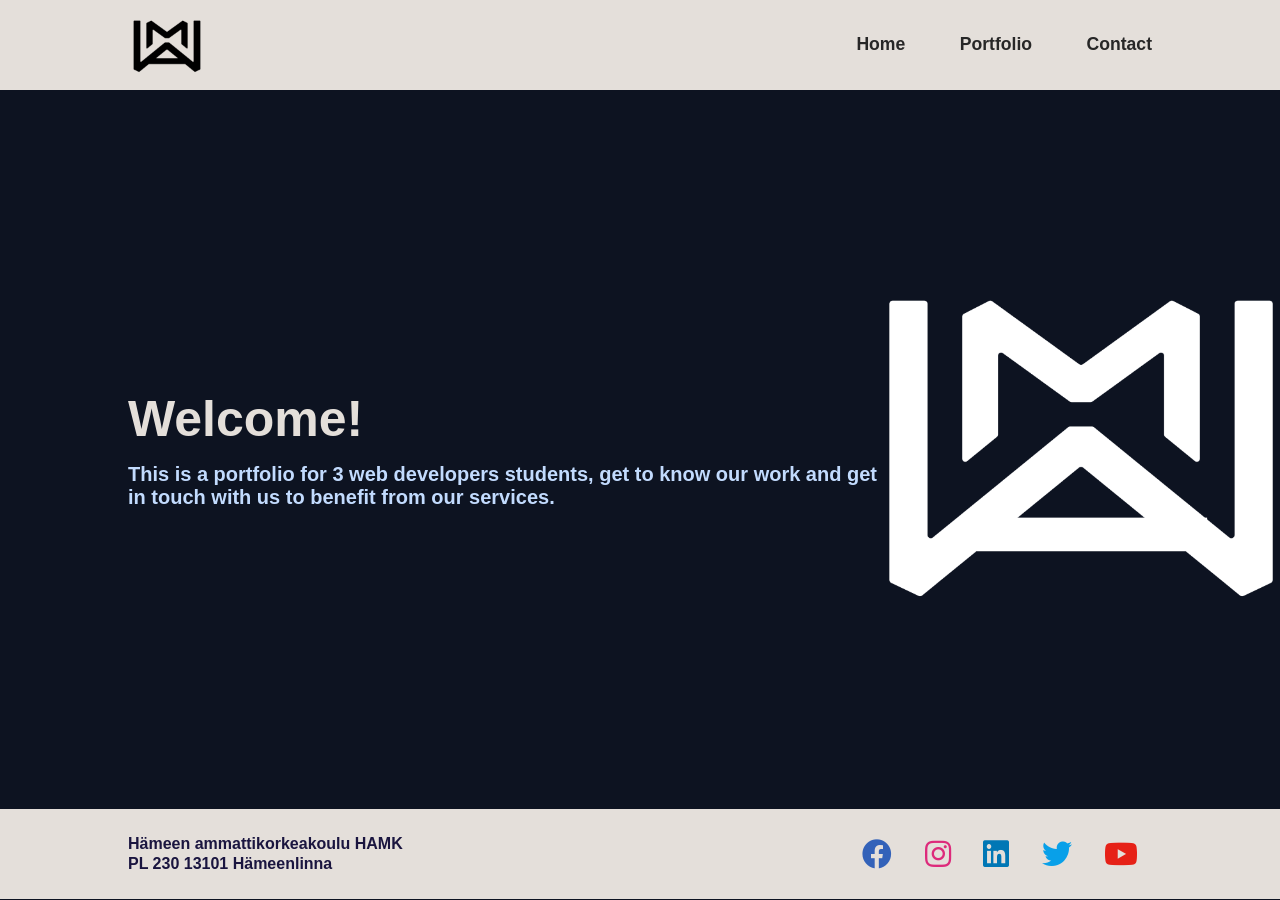
<file: docs/index.html>
<!DOCTYPE html>
<html lang="en">
<head>
    <meta charset="UTF-8"/>
    <meta http-equiv="X-UA-Compatible" content="IE=edge"/>
    <meta name="viewport" content="width=device-width, initial-scale=1.0"/>
    <link
            rel="stylesheet"
            href="https://cdnjs.cloudflare.com/ajax/libs/font-awesome/5.15.3/css/all.min.css"
    />
    <title>Project</title>
    <link rel="stylesheet" href="styles.css"/>
    <link rel="stylesheet" href="homepage.css"/>
</head>
<body>
<!--nav-bar-->
<header>
    <a class="logo" href=""><img class="logo-image" src="images/AMW.png" alt="Logo"/></a>
    <nav class="navigation">
        <a href="index.html">Home</a>
        <a href="portfolio.html">Portfolio</a>
        <a href="contact.html">Contact</a>
    </nav>
</header>

<div class="content">
    <div class="titles">
        <h1>Welcome!</h1>
        <h3>This is a portfolio for 3 web developers students, get to know our work and get in touch with us to benefit from our services.</h3>
    </div>
    <div class="div-big-logo"><img class="big-logo" src="images/AMW-white.png" alt="AMW White logo"></div>
</div>
<footer>
    <div class="address">
        <p><b>Hämeen ammattikorkeakoulu HAMK </b></p>
        <p class="hamk"><b>PL 230 13101 Hämeenlinna</b></p>
    </div>

    <div class="social-media">
        <a href="https://www.facebook.com/hamkuas" target="_blank">
            <i class="fab fa-facebook"></i></a>
             <a href="https://www.instagram.com/hamk_uas/" target="_blank"> <i class="fab fa-instagram"></i></a>
            <a href="https://www.linkedin.com/school/hamk/" target="_blank"><i class="fab fa-linkedin"></i></a>
            <a href="https://twitter.com/HAMK_UAS" target="_blank"><i class="fab fa-twitter"></i></a>
            <a href="https://www.youtube.com/user/HAMKuas" target="_blank"><i class="fab fa-youtube"></i></a>
          
    </div>
</footer>
</body>
</html>
</file>
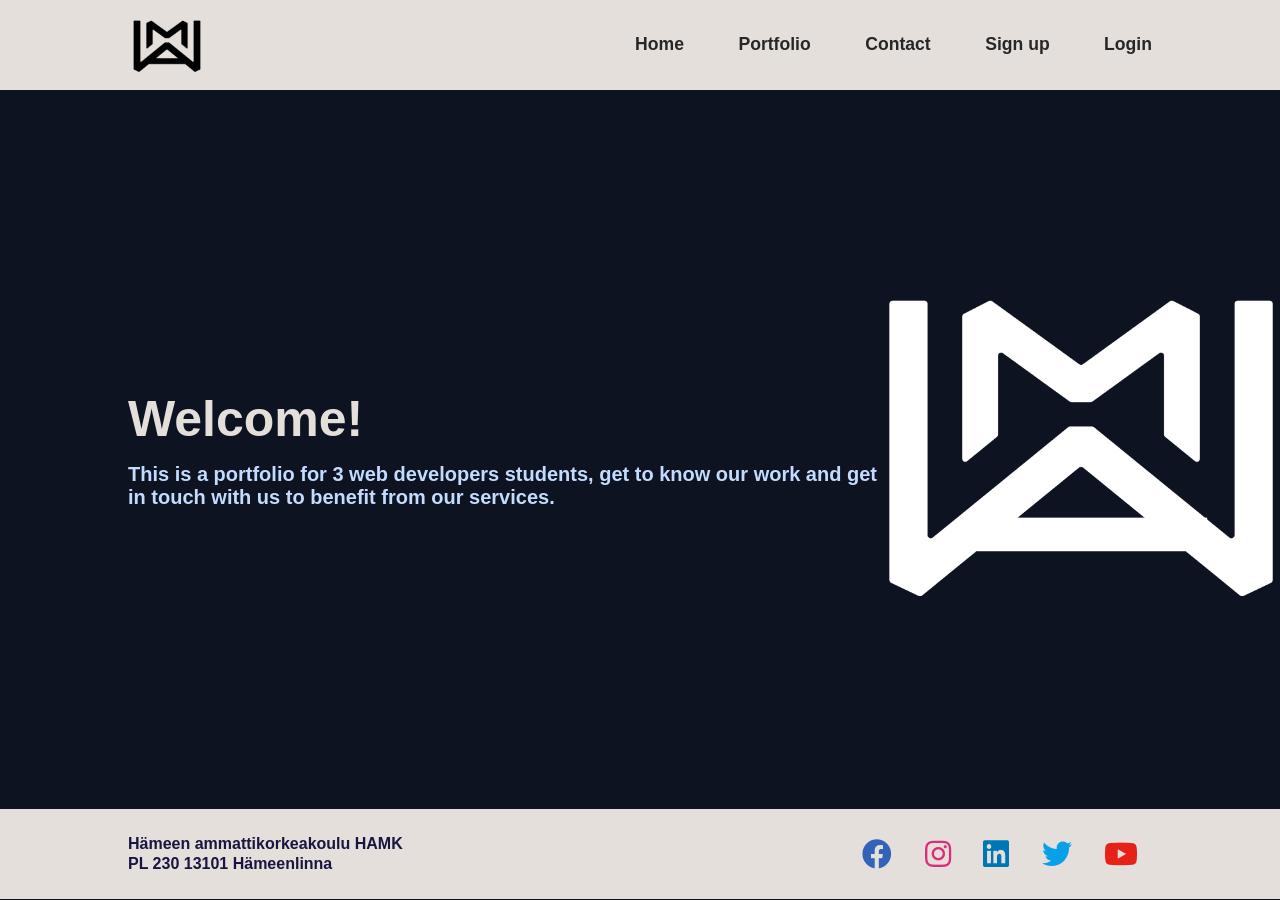
<file: project 5/index.html>
<!DOCTYPE html>
<html lang="en">
<head>
    <meta charset="UTF-8"/>
    <meta http-equiv="X-UA-Compatible" content="IE=edge"/>
    <meta name="viewport" content="width=device-width, initial-scale=1.0"/>
    <link
            rel="stylesheet"
            href="https://cdnjs.cloudflare.com/ajax/libs/font-awesome/5.15.3/css/all.min.css"
    />
    <title>Project</title>
    <link rel="stylesheet" href="styles.css"/>
    <link rel="stylesheet" href="homepage.css"/>
</head>
<body>
<!--nav-bar-->
<header>
    <a class="logo" href=""><img class="logo-image" src="images/AMW.png" alt="Logo"/></a>
    <nav class="navigation">
        <a href="index.html">Home</a>
        <a href="portfolio.html">Portfolio</a>
        <a href="contact.html">Contact</a>
        <a href="signup.php">Sign up</a>
        <a href="login.php">Login</a>
    </nav>
</header>

<div class="content">
    <div class="titles">
        <h1>Welcome!</h1>
        <h3>This is a portfolio for 3 web developers students, get to know our work and get in touch with us to benefit from our services.</h3>
    </div>
    <div class="div-big-logo"><img class="big-logo" src="images/AMW-white.png" alt="AMW White logo"></div>
</div>
<footer>
    <div class="address">
        <p><b>Hämeen ammattikorkeakoulu HAMK </b></p>
        <p class="hamk"><b>PL 230 13101 Hämeenlinna</b></p>
    </div>

    <div class="social-media">
        <a href="https://www.facebook.com/hamkuas" target="_blank">
            <i class="fab fa-facebook"></i></a>
             <a href="https://www.instagram.com/hamk_uas/" target="_blank"> <i class="fab fa-instagram"></i></a>
            <a href="https://www.linkedin.com/school/hamk/" target="_blank"><i class="fab fa-linkedin"></i></a>
            <a href="https://twitter.com/HAMK_UAS" target="_blank"><i class="fab fa-twitter"></i></a>
            <a href="https://www.youtube.com/user/HAMKuas" target="_blank"><i class="fab fa-youtube"></i></a>
          
    </div>
</footer>
</body>
</html>
</file>
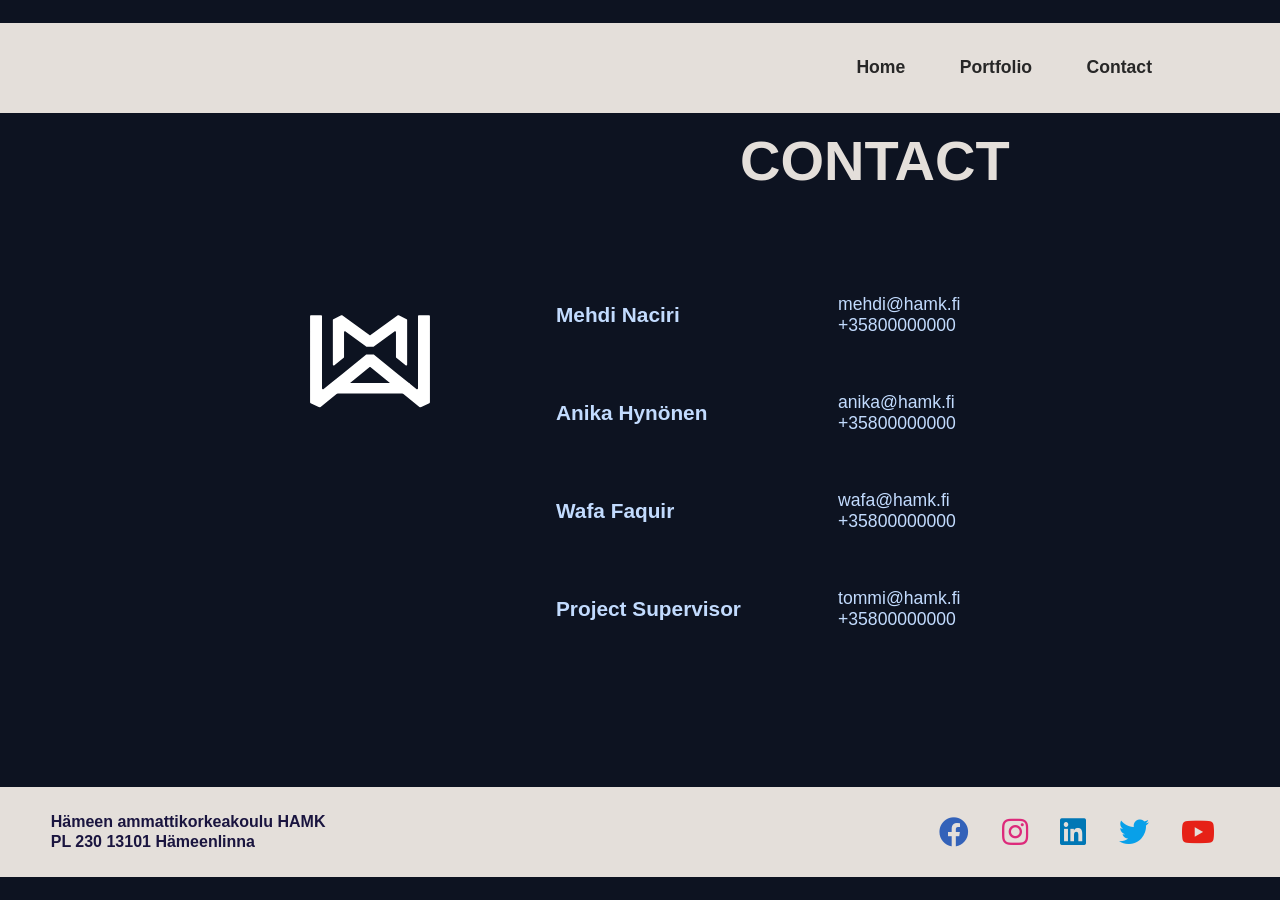
<file: docs/contact.html>
<!DOCTYPE html>
<html lang="en">
  <head>
    <meta charset="UTF-8" />
    <meta http-equiv="X-UA-Compatible" content="IE=edge" />
    <meta name="viewport" content="width=device-width, initial-scale=1.0" />
    <link
      rel="stylesheet"
      href="https://cdnjs.cloudflare.com/ajax/libs/font-awesome/5.15.3/css/all.min.css"
    />
    <title>ContactPage</title>
    <style>
        * {
    margin: 0;
    padding: 0;
    box-sizing: border-box;
    font-family: "robot", sans-serif;
  }
  

  header {
    background-color: #e4dfda;
    width: 100%;
    height: 90px;
    z-index: 999;
    display: flex;
    justify-content: space-between;
    align-items: center;
    padding: 15px 10%;
  }
  .logo {
    width: 150px;
  }
  
  .navigation a {
    color: rgb(39, 39, 39);
    text-decoration: none;
    font-size: 1.1em;
    font-weight: 900;
    padding-left: 50px;
  }
  
  .navigation a:hover {
    color: rgb(46, 102, 255);
  }

  h1 {
    background-color: #0d1321; 
    color: #e4dfda;
    font-family: "robot", sans-serif;
    font-size: 3.5em;
    padding: 8px 10px 8px 10px;
    position: absolute;
    left: 730px;
    top: 120px;
}

  .logo2{
    position: absolute;
    left: 220px;
    top: 200px;
    height: 300px;
    width: 300px;
    
  }

 .table{
        border-collapse: separate;
        border-spacing: 0 15px;
        margin:25px 0 0 340px;
      }
      td, th {
        background-color: #0d1321;
        color: #c2dbfe;
        font-family: "robot", sans-serif;
        width: 280px;
        padding: 27px;
        text-align: left;
      }

      th{
          font-size: 1.3em;
      }

      td{
          font-size: 1.1em;
      }
  
      body {
        display: grid;
        height: 100%;
        place-items: center;
        background: #0d1321;
        min-height: 100vh;
      }

      .container {
        max-width: 1100px;
        display: flex;
        justify-content: space-between;
        align-items: center;
        flex-wrap: wrap;
        padding: 82px;
    }

  footer {
    background-color: #e4dfda;
    width: 100%;
    height: 90px;
    display: flex;
    justify-content: center;
    align-items: center;
    position: relative;
  }
  
  .address {
    right: 300px;
    position: relative;
  }
  .address p {
    font-family: "robot", sans-serif;
    font-size: 1em;
    line-height: 20px;
    color: rgb(26, 21, 63);
  }
  
  .hamk {
    font-size: 30px;
    color: #240c8d;
  }
  
  .social-media {
    left: 300px;
    position: relative;
    padding: 0px;
  }
  
  
  
  .fa-facebook {
    position: relative;
    margin: 0 14px;
    font-size: 30px;
    color: rgb(51, 98, 185);
  }
  
  .fa-facebook :hover{
    color: rgb(255, 24, 24);
  }
  
  .fa-linkedin {
    position: relative;
    margin: 0 14px;
    font-size: 30px;
    color: rgb(0,119,181);
  }
  
  .fa-instagram {
    position: relative;
    margin: 0 14px;
    font-size: 30px;
    color: rgb(221, 42, 123);
  }
  
  .fa-twitter {
    position: relative;
    margin: 0 14px;
    font-size: 30px;
    color: rgb(8,160,233);
  }
  
  .fa-youtube {
    position: relative;
    margin: 0 14px;
    font-size: 30px;
    color: rgb(230,33,23);
  }
    </style>
  </head>
  <body>
    <!--nav-bar-->
    <header>
      <a href="index.html"><img class="logo" src= "images/AMW.svg" alt="logo" /></a>
      <nav class="navigation">
        <a href="index.html">Home</a>
        <a href="portfolio.html">Portfolio</a>
        <a href="contact.html">Contact</a>    </nav>

    </header>
   
    <h1>CONTACT </h1>

    <div class="container">
        <a href=""><img class="logo2" src= "images/AMW-2.svg" alt="logo2" /></a> 

    <div class = "table">
        <table>
            <tr>
              <th>Mehdi Naciri</th>
              <td>mehdi@hamk.fi<br>
                +35800000000
              </td>
            </tr>
            <tr>
                <th>Anika Hynönen</th>
                <td>anika@hamk.fi<br>
                    +35800000000
                  </td>
              </tr>
              <tr>
                <th>Wafa Faquir</th>
                <td>wafa@hamk.fi<br>
                    +35800000000
                  </td>
              </tr>
              <tr>
                <th>Project Supervisor</th>
                <td>tommi@hamk.fi<br>
                    +35800000000
                  </td>
              </tr>
          </table>
      </div>
    </div>

    <!--footer-->
    <footer>
      <div class="address">
        <p><b>Hämeen ammattikorkeakoulu HAMK </b></p>
        <p class="hamk"><b>PL 230 13101 Hämeenlinna</b></p>
      </div>

      <div class="social-media">
        
          <a href="https://www.facebook.com/hamkuas" target="_blank">
          <i class="fab fa-facebook"></i></a>
           <a href="https://www.instagram.com/hamk_uas/" target="_blank"> <i class="fab fa-instagram"></i></a>
          <a href="https://www.linkedin.com/school/hamk/" target="_blank"><i class="fab fa-linkedin"></i></a>
          <a href="https://twitter.com/HAMK_UAS" target="_blank"><i class="fab fa-twitter"></i></a>
          <a href="https://www.youtube.com/user/HAMKuas" target="_blank"><i class="fab fa-youtube"></i></a>
        
      </div>
    </footer>
  </body>
</html>
</file>
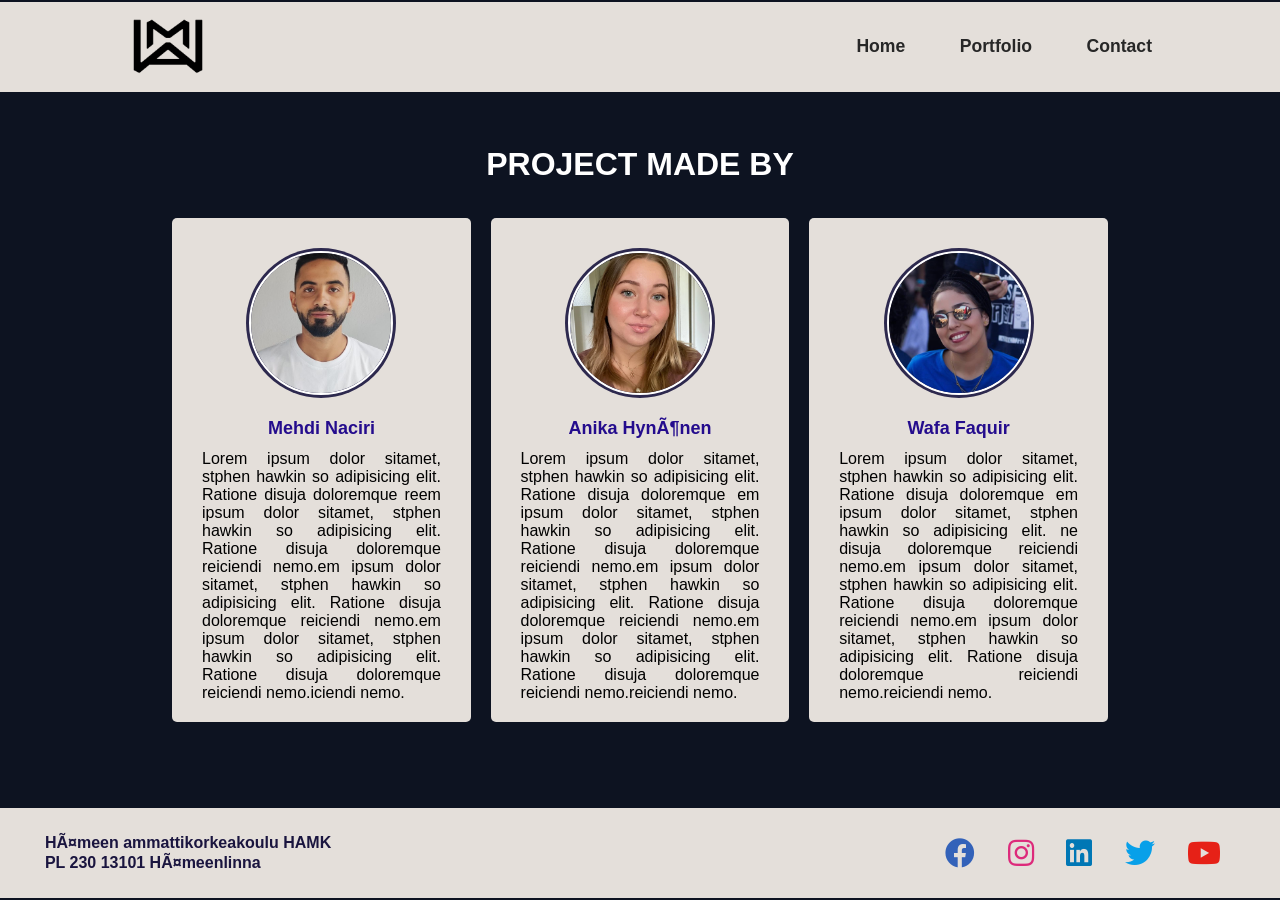
<file: docs/portfolio.html>
<!DOCTYPE html>
<html lang="en">
  <head>
    <meta charset="UTF-8" />
    <meta http-equiv="X-UA-Compatible" content="IE=edge" />
    <meta name="viewport" content="width=device-width, initial-scale=1.0" />
    <link
      rel="stylesheet"
      href="https://cdnjs.cloudflare.com/ajax/libs/font-awesome/5.15.3/css/all.min.css"
    />
    <link rel="preconnect" href="https://fonts.googleapis.com">
<link rel="preconnect" href="https://fonts.gstatic.com" crossorigin>
<link href="https://fonts.googleapis.com/css2?family=Roboto:wght@500;900&family=Ubuntu&display=swap" rel="stylesheet">
    <title>Portfolio</title>
    <style>

    * {
      margin: 0;
      padding: 0;
      box-sizing: border-box;
      font-family: "robot", sans-serif;
    }
    
    header {
      background-color: #e4dfda;
      width: 100%;
      height: 90px;
      z-index: 999;
      display: flex;
      justify-content: space-between;
      align-items: center;
      padding: 15px 10%;
    }
    .logo {
      width: 80px;
      color: #080708;
      
    }
    
    .navigation a {
      color: rgb(39, 39, 39);
      text-decoration: none;
      font-size: 1.1em;
      font-weight: 900;
      padding-left: 50px;
    }
    
    .navigation a:hover {
      color: rgb(46, 102, 255);
    }
    
    @import url("https://fonts.googleapis.com/css2?family=Poppins:wght@200;300;400;500;600;700&display=swap");
    
    ::selection {
      background: #080708;
      
    }
    
    body {
      display: grid;
      height: 100%;
      place-items: center;
      background: #0d1321;
      min-height: 100vh;
    }
    
    .title h1{
      color: white;
      align-items: center;
      position: relative;
      top: 50px;
      font-family: 'Robsoto', sans-serif;
    }
    
    
    .container {
      max-width: 1100px;
      display: flex;
      justify-content: space-between;
      align-items: center;
      flex-wrap: wrap;
      padding: 82px;
    }
    .container .box {
      width: calc(33% - 10px);
      background: #e4dfda;
      display: flex;
      flex-direction: column;
      justify-content: center;
      align-items: center;
      padding: 20px 30px;
      border-radius: 5px;
    }
    .box .quote i {
      margin-top: 10px;
      font-size: 45px;
      color: #17c0eb;
    }   
    .container .box .image {
      margin: 10px 0;
      height: 150px;
      width: 150px;
      background: #2d294e;
      padding: 3px;
      border-radius: 50%;
    }
    .box .image img {
      height: 100%;
      width: 100%;
      border-radius: 80%;
      object-fit: cover;
      border: 2px solid #fff;
    }
    .box p {
      text-align: justify;
      margin-top: 8px;
      font-size: 16px;
      font-weight: 400;
    }
    .box .name_job {
      margin: 10px 0 3px 0;
      color: #240c8d;
      font-size: 18px;
      font-weight: 600;
    }
    
    @media (max-width: 1045px) {
      .container .box {
        width: calc(50% - 10px);
        margin-bottom: 20px;
      }
    }
    @media (max-width: 710px) {
      .container .box {
        width: 100%;
      }
    }
    
    footer {
      background-color: #e4dfda;
      width: 100%;
      height: 90px;
      display: flex;
      justify-content: center;
      align-items: center;
      position: relative;
    }
    
    .address {
      right: 300px;
      position: relative;
    }
    .address p {
      font-family: "robot", sans-serif;
      font-size: 1em;
      line-height: 20px;
      color: rgb(26, 21, 63);
    }
    
    .hamk {
      font-size: 30px;
      color: #240c8d;
    }
    
    .social-media {
      left: 300px;
      position: relative;
      padding: 0px;
    }
    
    
    
    .fa-facebook {
      position: relative;
      margin: 0 14px;
      font-size: 30px;
      color: rgb(51, 98, 185);
    }
    
    .fa-facebook :hover{
      color: rgb(255, 24, 24);
    }
    
    .fa-linkedin {
      position: relative;
      margin: 0 14px;
      font-size: 30px;
      color: rgb(0,119,181);
    }
    
    .fa-instagram {
      position: relative;
      margin: 0 14px;
      font-size: 30px;
      color: rgb(221, 42, 123);
    }
    
    .fa-twitter {
      position: relative;
      margin: 0 14px;
      font-size: 30px;
      color: rgb(8,160,233);
    }
    
    .fa-youtube {
      position: relative;
      margin: 0 14px;
      font-size: 30px;
      color: rgb(230,33,23);
    }
  </style>

    
  </head>
  <body>
    <!--nav-bar-->
    <header>
      <a href="index.html"><img class="logo" src="images/AMW.png" alt="Logo" /></a>
<nav class="navigation">
         <a href="index.html">Home</a>
        <a href="portfolio.html">Portfolio</a>
        <a href="contact.html">Contact</a>    </nav>

          </header>
    <!--container-->
    <div class="title">
      <h1> PROJECT  MADE BY</h1>
    </div>
    <div class="container">
      <div class="box">
        <div class="image">
          <img src="images/mehdi.jpg" alt="Mehdi" />
        </div>
        <div class="name_job">Mehdi Naciri</div>
        <p>
          Lorem ipsum dolor sitamet, stphen hawkin so adipisicing elit. Ratione
          disuja doloremque reem ipsum dolor sitamet, stphen hawkin so
          adipisicing elit. Ratione disuja doloremque reiciendi nemo.em ipsum
          dolor sitamet, stphen hawkin so adipisicing elit. Ratione disuja
          doloremque reiciendi nemo.em ipsum dolor sitamet, stphen hawkin so
          adipisicing elit. Ratione disuja doloremque reiciendi nemo.iciendi
          nemo.
        </p> 
      </div>
      <div class="box">
        <div class="image">
          <img src="images/anika.jpg" alt="anika" />
        </div>
        <div class="name_job">Anika HynÃ¶nen</div>
        <p>
          Lorem ipsum dolor sitamet, stphen hawkin so adipisicing elit. Ratione
          disuja doloremque em ipsum dolor sitamet, stphen hawkin so adipisicing
          elit. Ratione disuja doloremque reiciendi nemo.em ipsum dolor sitamet,
          stphen hawkin so adipisicing elit. Ratione disuja doloremque reiciendi
          nemo.em ipsum dolor sitamet, stphen hawkin so adipisicing elit.
          Ratione disuja doloremque reiciendi nemo.reiciendi nemo.
        </p>
      </div>
      <div class="box">
        <div class="image">
          <img src="images/wafa.jpg" alt="wafa" />
        </div>
        <div class="name_job">Wafa Faquir</div>
        <p>
          Lorem ipsum dolor sitamet, stphen hawkin so adipisicing elit. Ratione
          disuja doloremque em ipsum dolor sitamet, stphen hawkin so adipisicing
          elit. ne disuja doloremque reiciendi nemo.em ipsum dolor sitamet,
          stphen hawkin so adipisicing elit. Ratione disuja doloremque reiciendi
          nemo.em ipsum dolor sitamet, stphen hawkin so adipisicing elit.
          Ratione disuja doloremque reiciendi nemo.reiciendi nemo.
        </p>
      </div>
    </div>

    <!--footer-->

    <footer>
      <div class="address">
        <p><b>HÃ¤meen ammattikorkeakoulu HAMK </b></p>
        <p class="hamk"><b>PL 230 13101 HÃ¤meenlinna</b></p>
      </div>

      <div class="social-media">
        
          <a href="https://www.facebook.com/hamkuas" target="_blank">
          <i class="fab fa-facebook"></i></a>
           <a href="https://www.instagram.com/hamk_uas/" target="_blank"> <i class="fab fa-instagram"></i></a>
          <a href="https://www.linkedin.com/school/hamk/" target="_blank"><i class="fab fa-linkedin"></i></a>
          <a href="https://twitter.com/HAMK_UAS" target="_blank"><i class="fab fa-twitter"></i></a>
          <a href="https://www.youtube.com/user/HAMKuas" target="_blank"><i class="fab fa-youtube"></i></a>
        
      </div>
    </footer>
  </body>
</html>
</file>
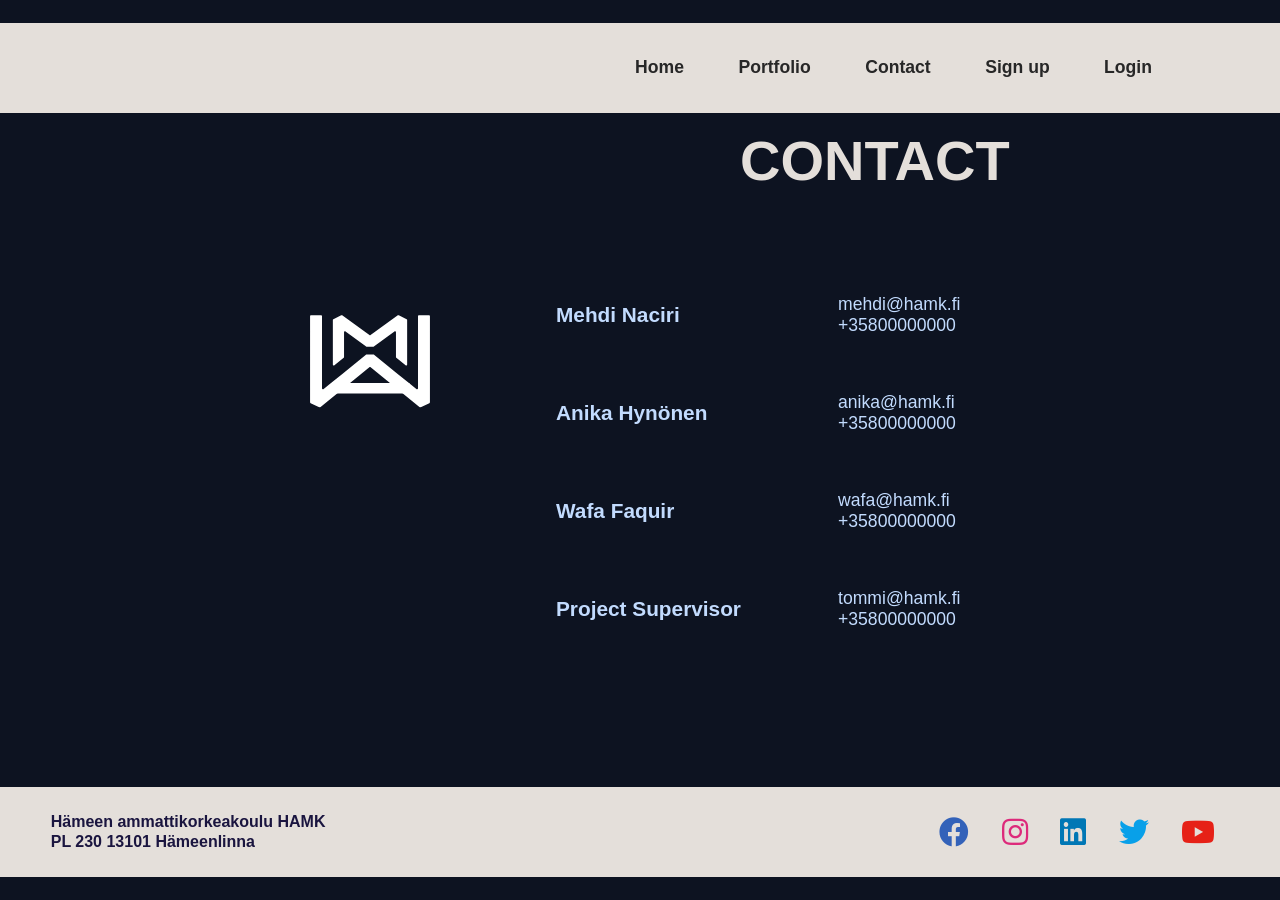
<file: project 5/contact.html>
<!DOCTYPE html>
<html lang="en">
  <head>
    <meta charset="UTF-8" />
    <meta http-equiv="X-UA-Compatible" content="IE=edge" />
    <meta name="viewport" content="width=device-width, initial-scale=1.0" />
    <link
      rel="stylesheet"
      href="https://cdnjs.cloudflare.com/ajax/libs/font-awesome/5.15.3/css/all.min.css"
    />
    <title>ContactPage</title>
    <style>
        * {
    margin: 0;
    padding: 0;
    box-sizing: border-box;
    font-family: "robot", sans-serif;
  }
  

  header {
    background-color: #e4dfda;
    width: 100%;
    height: 90px;
    z-index: 999;
    display: flex;
    justify-content: space-between;
    align-items: center;
    padding: 15px 10%;
  }
  .logo {
    width: 150px;
  }
  
  .navigation a {
    color: rgb(39, 39, 39);
    text-decoration: none;
    font-size: 1.1em;
    font-weight: 900;
    padding-left: 50px;
  }
  
  .navigation a:hover {
    color: rgb(46, 102, 255);
  }

  h1 {
    background-color: #0d1321; 
    color: #e4dfda;
    font-family: "robot", sans-serif;
    font-size: 3.5em;
    padding: 8px 10px 8px 10px;
    position: absolute;
    left: 730px;
    top: 120px;
}

  .logo2{
    position: absolute;
    left: 220px;
    top: 200px;
    height: 300px;
    width: 300px;
    
  }

 .table{
        border-collapse: separate;
        border-spacing: 0 15px;
        margin:25px 0 0 340px;
      }
      td, th {
        background-color: #0d1321;
        color: #c2dbfe;
        font-family: "robot", sans-serif;
        width: 280px;
        padding: 27px;
        text-align: left;
      }

      th{
          font-size: 1.3em;
      }

      td{
          font-size: 1.1em;
      }
  
      body {
        display: grid;
        height: 100%;
        place-items: center;
        background: #0d1321;
        min-height: 100vh;
      }

      .container {
        max-width: 1100px;
        display: flex;
        justify-content: space-between;
        align-items: center;
        flex-wrap: wrap;
        padding: 82px;
    }

  footer {
    background-color: #e4dfda;
    width: 100%;
    height: 90px;
    display: flex;
    justify-content: center;
    align-items: center;
    position: relative;
  }
  
  .address {
    right: 300px;
    position: relative;
  }
  .address p {
    font-family: "robot", sans-serif;
    font-size: 1em;
    line-height: 20px;
    color: rgb(26, 21, 63);
  }
  
  .hamk {
    font-size: 30px;
    color: #240c8d;
  }
  
  .social-media {
    left: 300px;
    position: relative;
    padding: 0px;
  }
  
  
  
  .fa-facebook {
    position: relative;
    margin: 0 14px;
    font-size: 30px;
    color: rgb(51, 98, 185);
  }
  
  .fa-facebook :hover{
    color: rgb(255, 24, 24);
  }
  
  .fa-linkedin {
    position: relative;
    margin: 0 14px;
    font-size: 30px;
    color: rgb(0,119,181);
  }
  
  .fa-instagram {
    position: relative;
    margin: 0 14px;
    font-size: 30px;
    color: rgb(221, 42, 123);
  }
  
  .fa-twitter {
    position: relative;
    margin: 0 14px;
    font-size: 30px;
    color: rgb(8,160,233);
  }
  
  .fa-youtube {
    position: relative;
    margin: 0 14px;
    font-size: 30px;
    color: rgb(230,33,23);
  }
    </style>
  </head>
  <body>
    <!--nav-bar-->
    <header>
      <a href="index.html"><img class="logo" src= "images/AMW.svg" alt="logo" /></a>
      <nav class="navigation">
        <a href="index.html">Home</a>
        <a href="portfolio.html">Portfolio</a>
        <a href="contact.html">Contact</a>
        <a href="signup.php">Sign up</a>
        <a href="login.php">Login</a>

    </header>
   
    <h1>CONTACT </h1>

    <div class="container">
        <a href=""><img class="logo2" src= "images/AMW-2.svg" alt="logo2" /></a> 

    <div class = "table">
        <table>
            <tr>
              <th>Mehdi Naciri</th>
              <td>mehdi@hamk.fi<br>
                +35800000000
              </td>
            </tr>
            <tr>
                <th>Anika Hynönen</th>
                <td>anika@hamk.fi<br>
                    +35800000000
                  </td>
              </tr>
              <tr>
                <th>Wafa Faquir</th>
                <td>wafa@hamk.fi<br>
                    +35800000000
                  </td>
              </tr>
              <tr>
                <th>Project Supervisor</th>
                <td>tommi@hamk.fi<br>
                    +35800000000
                  </td>
              </tr>
          </table>
      </div>
    </div>

    <!--footer-->
    <footer>
      <div class="address">
        <p><b>Hämeen ammattikorkeakoulu HAMK </b></p>
        <p class="hamk"><b>PL 230 13101 Hämeenlinna</b></p>
      </div>

      <div class="social-media">
        
          <a href="https://www.facebook.com/hamkuas" target="_blank">
          <i class="fab fa-facebook"></i></a>
           <a href="https://www.instagram.com/hamk_uas/" target="_blank"> <i class="fab fa-instagram"></i></a>
          <a href="https://www.linkedin.com/school/hamk/" target="_blank"><i class="fab fa-linkedin"></i></a>
          <a href="https://twitter.com/HAMK_UAS" target="_blank"><i class="fab fa-twitter"></i></a>
          <a href="https://www.youtube.com/user/HAMKuas" target="_blank"><i class="fab fa-youtube"></i></a>
        
      </div>
    </footer>
  </body>
</html>
</file>
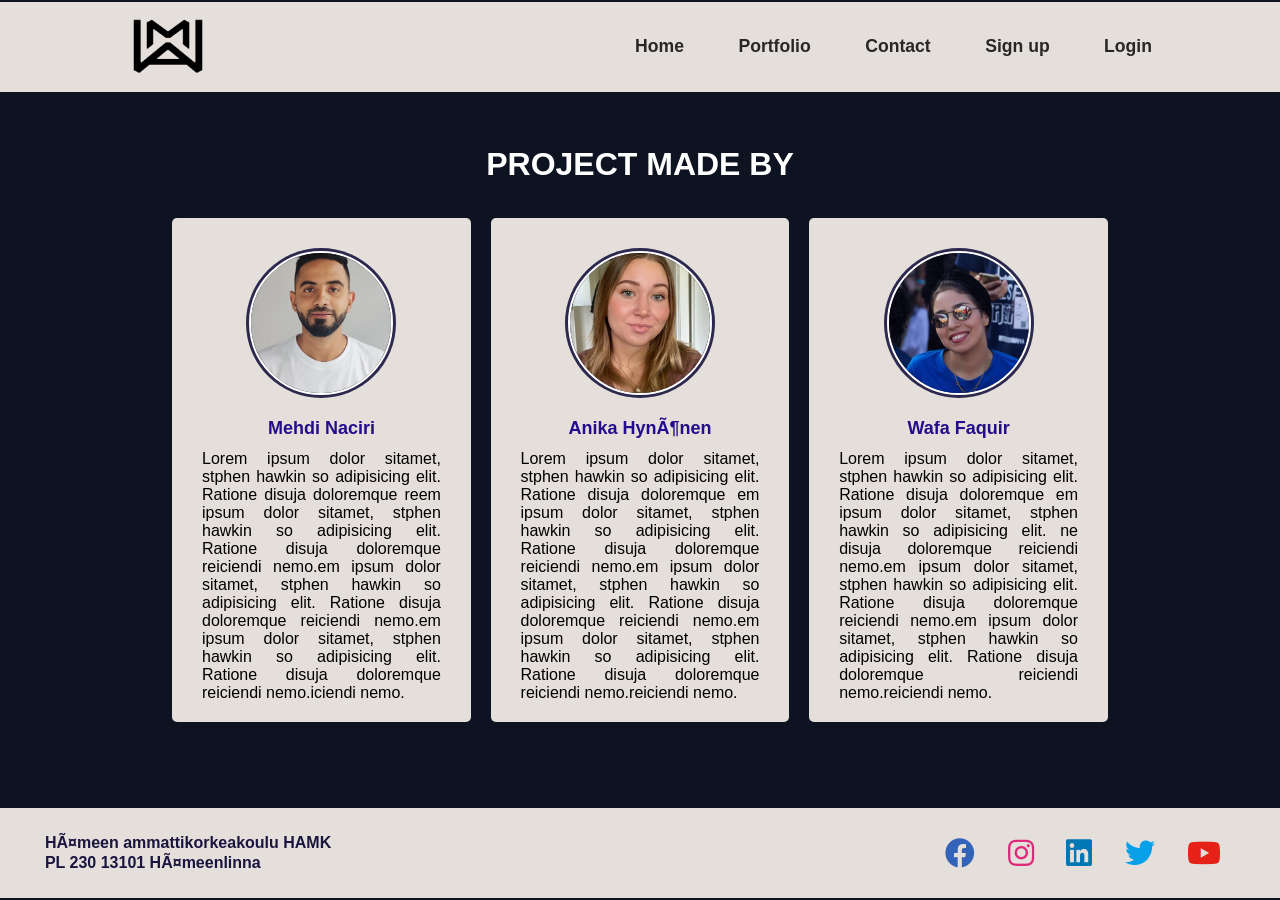
<file: project 5/portfolio.html>
<!DOCTYPE html>
<html lang="en">
  <head>
    <meta charset="UTF-8" />
    <meta http-equiv="X-UA-Compatible" content="IE=edge" />
    <meta name="viewport" content="width=device-width, initial-scale=1.0" />
    <link
      rel="stylesheet"
      href="https://cdnjs.cloudflare.com/ajax/libs/font-awesome/5.15.3/css/all.min.css"
    />
    <link rel="preconnect" href="https://fonts.googleapis.com">
<link rel="preconnect" href="https://fonts.gstatic.com" crossorigin>
<link href="https://fonts.googleapis.com/css2?family=Roboto:wght@500;900&family=Ubuntu&display=swap" rel="stylesheet">
    <title>Portfolio</title>
    <style>

    * {
      margin: 0;
      padding: 0;
      box-sizing: border-box;
      font-family: "robot", sans-serif;
    }
    
    header {
      background-color: #e4dfda;
      width: 100%;
      height: 90px;
      z-index: 999;
      display: flex;
      justify-content: space-between;
      align-items: center;
      padding: 15px 10%;
    }
    .logo {
      width: 80px;
      color: #080708;
      
    }
    
    .navigation a {
      color: rgb(39, 39, 39);
      text-decoration: none;
      font-size: 1.1em;
      font-weight: 900;
      padding-left: 50px;
    }
    
    .navigation a:hover {
      color: rgb(46, 102, 255);
    }
    
    @import url("https://fonts.googleapis.com/css2?family=Poppins:wght@200;300;400;500;600;700&display=swap");
    
    ::selection {
      background: #080708;
      
    }
    
    body {
      display: grid;
      height: 100%;
      place-items: center;
      background: #0d1321;
      min-height: 100vh;
    }
    
    .title h1{
      color: white;
      align-items: center;
      position: relative;
      top: 50px;
      font-family: 'Robsoto', sans-serif;
    }
    
    
    .container {
      max-width: 1100px;
      display: flex;
      justify-content: space-between;
      align-items: center;
      flex-wrap: wrap;
      padding: 82px;
    }
    .container .box {
      width: calc(33% - 10px);
      background: #e4dfda;
      display: flex;
      flex-direction: column;
      justify-content: center;
      align-items: center;
      padding: 20px 30px;
      border-radius: 5px;
    }
    .box .quote i {
      margin-top: 10px;
      font-size: 45px;
      color: #17c0eb;
    }   
    .container .box .image {
      margin: 10px 0;
      height: 150px;
      width: 150px;
      background: #2d294e;
      padding: 3px;
      border-radius: 50%;
    }
    .box .image img {
      height: 100%;
      width: 100%;
      border-radius: 80%;
      object-fit: cover;
      border: 2px solid #fff;
    }
    .box p {
      text-align: justify;
      margin-top: 8px;
      font-size: 16px;
      font-weight: 400;
    }
    .box .name_job {
      margin: 10px 0 3px 0;
      color: #240c8d;
      font-size: 18px;
      font-weight: 600;
    }
    
    @media (max-width: 1045px) {
      .container .box {
        width: calc(50% - 10px);
        margin-bottom: 20px;
      }
    }
    @media (max-width: 710px) {
      .container .box {
        width: 100%;
      }
    }
    
    footer {
      background-color: #e4dfda;
      width: 100%;
      height: 90px;
      display: flex;
      justify-content: center;
      align-items: center;
      position: relative;
    }
    
    .address {
      right: 300px;
      position: relative;
    }
    .address p {
      font-family: "robot", sans-serif;
      font-size: 1em;
      line-height: 20px;
      color: rgb(26, 21, 63);
    }
    
    .hamk {
      font-size: 30px;
      color: #240c8d;
    }
    
    .social-media {
      left: 300px;
      position: relative;
      padding: 0px;
    }
    
    
    
    .fa-facebook {
      position: relative;
      margin: 0 14px;
      font-size: 30px;
      color: rgb(51, 98, 185);
    }
    
    .fa-facebook :hover{
      color: rgb(255, 24, 24);
    }
    
    .fa-linkedin {
      position: relative;
      margin: 0 14px;
      font-size: 30px;
      color: rgb(0,119,181);
    }
    
    .fa-instagram {
      position: relative;
      margin: 0 14px;
      font-size: 30px;
      color: rgb(221, 42, 123);
    }
    
    .fa-twitter {
      position: relative;
      margin: 0 14px;
      font-size: 30px;
      color: rgb(8,160,233);
    }
    
    .fa-youtube {
      position: relative;
      margin: 0 14px;
      font-size: 30px;
      color: rgb(230,33,23);
    }
  </style>

    
  </head>
  <body>
    <!--nav-bar-->
    <header>
      <a href="index.html"><img class="logo" src="images/AMW.png" alt="Logo" /></a>
<nav class="navigation">
  <a href="index.html">Home</a>
  <a href="portfolio.html">Portfolio</a>
  <a href="contact.html">Contact</a>
  <a href="signup.php">Sign up</a>
  <a href="login.php">Login</a>
          </header>
    <!--container-->
    <div class="title">
      <h1> PROJECT  MADE BY</h1>
    </div>
    <div class="container">
      <div class="box">
        <div class="image">
          <img src="images/mehdi.jpg" alt="Mehdi" />
        </div>
        <div class="name_job">Mehdi Naciri</div>
        <p>
          Lorem ipsum dolor sitamet, stphen hawkin so adipisicing elit. Ratione
          disuja doloremque reem ipsum dolor sitamet, stphen hawkin so
          adipisicing elit. Ratione disuja doloremque reiciendi nemo.em ipsum
          dolor sitamet, stphen hawkin so adipisicing elit. Ratione disuja
          doloremque reiciendi nemo.em ipsum dolor sitamet, stphen hawkin so
          adipisicing elit. Ratione disuja doloremque reiciendi nemo.iciendi
          nemo.
        </p> 
      </div>
      <div class="box">
        <div class="image">
          <img src="images/anika.jpg" alt="anika" />
        </div>
        <div class="name_job">Anika HynÃ¶nen</div>
        <p>
          Lorem ipsum dolor sitamet, stphen hawkin so adipisicing elit. Ratione
          disuja doloremque em ipsum dolor sitamet, stphen hawkin so adipisicing
          elit. Ratione disuja doloremque reiciendi nemo.em ipsum dolor sitamet,
          stphen hawkin so adipisicing elit. Ratione disuja doloremque reiciendi
          nemo.em ipsum dolor sitamet, stphen hawkin so adipisicing elit.
          Ratione disuja doloremque reiciendi nemo.reiciendi nemo.
        </p>
      </div>
      <div class="box">
        <div class="image">
          <img src="images/wafa.jpg" alt="wafa" />
        </div>
        <div class="name_job">Wafa Faquir</div>
        <p>
          Lorem ipsum dolor sitamet, stphen hawkin so adipisicing elit. Ratione
          disuja doloremque em ipsum dolor sitamet, stphen hawkin so adipisicing
          elit. ne disuja doloremque reiciendi nemo.em ipsum dolor sitamet,
          stphen hawkin so adipisicing elit. Ratione disuja doloremque reiciendi
          nemo.em ipsum dolor sitamet, stphen hawkin so adipisicing elit.
          Ratione disuja doloremque reiciendi nemo.reiciendi nemo.
        </p>
      </div>
    </div>

    <!--footer-->

    <footer>
      <div class="address">
        <p><b>HÃ¤meen ammattikorkeakoulu HAMK </b></p>
        <p class="hamk"><b>PL 230 13101 HÃ¤meenlinna</b></p>
      </div>

      <div class="social-media">
        
          <a href="https://www.facebook.com/hamkuas" target="_blank">
          <i class="fab fa-facebook"></i></a>
           <a href="https://www.instagram.com/hamk_uas/" target="_blank"> <i class="fab fa-instagram"></i></a>
          <a href="https://www.linkedin.com/school/hamk/" target="_blank"><i class="fab fa-linkedin"></i></a>
          <a href="https://twitter.com/HAMK_UAS" target="_blank"><i class="fab fa-twitter"></i></a>
          <a href="https://www.youtube.com/user/HAMKuas" target="_blank"><i class="fab fa-youtube"></i></a>
        
      </div>
    </footer>
  </body>
</html>
</file>
<file: docs/styles.css>
@import url("https://fonts.googleapis.com/css2?family=Poppins:wght@200;300;400;500;600;700&display=swap");

* {
    margin: 0;
    padding: 0;
    box-sizing: border-box;
}

html, body {
    height: 99.9vh;
}

body {
    font-family: "robot", sans-serif;
    color: #C2DBFE;
    background: #0d1321;
}

header {
    background-color: #e4dfda;
    width: 100%;
    height: 10%;
    display: flex;
    justify-content: space-between;
    align-items: center;
    padding: 15px 10%;
}

.logo {
    height: 100%;
}

.logo-image {
    height: 100%;
    object-fit: contain;
}

.navigation a {
    color: rgb(39, 39, 39);
    text-decoration: none;
    font-size: 1.1em;
    font-weight: 900;
    padding-left: 50px;
}

.navigation a:hover {
    color: rgb(46, 102, 255);
}

::selection {
    background: #080708;
    color: #fff;
}

footer {
    background-color: #e4dfda;
    height: 10%;
    min-height: 90px;
    display: flex;
    justify-content: space-between;
    align-items: center;
    color: rgb(26, 21, 63);
}

.address {
    margin-left: 10%;
}

.address p {
    font-family: "robot", sans-serif;
    font-size: 1em;
    line-height: 20px;
    color: rgb(26, 21, 63);
}

.hamk {
    font-size: 30px;
    color: #240c8d;
}

.social-media {
    margin-right: 10%;
}

.fa-facebook {
    position: relative;
    margin: 0 14px;
    font-size: 30px;
    color: rgb(51, 98, 185);
}

.fa-facebook :hover {
    color: rgb(255, 24, 24);
}

.fa-linkedin {
    position: relative;
    margin: 0 14px;
    font-size: 30px;
    color: rgb(0, 119, 181);
}

.fa-instagram {
    position: relative;
    margin: 0 14px;
    font-size: 30px;
    color: rgb(221, 42, 123);
}

.fa-twitter {
    position: relative;
    margin: 0 14px;
    font-size: 30px;
    color: rgb(8, 160, 233);
}

.fa-youtube {
    position: relative;
    margin: 0 14px;
    font-size: 30px;
    color: rgb(230, 33, 23);
}
</file>
<file: docs/homepage.css>
@import url("https://fonts.googleapis.com/css2?family=Poppins:wght@200;300;400;500;600;700&display=swap");

* {
    margin: 0;
    padding: 0;
    box-sizing: border-box;
}

html, body {
    height: 99.9vh;
}

body {
    font-family: "robot", sans-serif;
    color: #C2DBFE;
    background: #0d1321;
}

header {
    background-color: #e4dfda;
    width: 100%;
    height: 10%;
    display: flex;
    justify-content: space-between;
    align-items: center;
    padding: 15px 10%;
}

.logo {
    height: 100%;
}

.logo-image {
    height: 100%;
    object-fit: contain;
}

.navigation a {
    color: rgb(39, 39, 39);
    text-decoration: none;
    font-size: 1.1em;
    font-weight: 900;
    padding-left: 50px;
}

.navigation a:hover {
    color: rgb(46, 102, 255);
}

::selection {
    background: #080708;
    color: #fff;
}

footer {
    background-color: #e4dfda;
    height: 10%;
    min-height: 90px;
    display: flex;
    justify-content: space-between;
    align-items: center;
    color: rgb(26, 21, 63);
}

.address {
    margin-left: 10%;
}

.address p {
    font-family: "robot", sans-serif;
    font-size: 1em;
    line-height: 20px;
    color: rgb(26, 21, 63);
}

.hamk {
    font-size: 30px;
    color: #240c8d;
}

.social-media {
    margin-right: 10%;
}

.fa-facebook {
    position: relative;
    margin: 0 14px;
    font-size: 30px;
    color: rgb(51, 98, 185);
}

.fa-facebook :hover {
    color: rgb(255, 24, 24);
}

.fa-linkedin {
    position: relative;
    margin: 0 14px;
    font-size: 30px;
    color: rgb(0, 119, 181);
}

.fa-instagram {
    position: relative;
    margin: 0 14px;
    font-size: 30px;
    color: rgb(221, 42, 123);
}

.fa-twitter {
    position: relative;
    margin: 0 14px;
    font-size: 30px;
    color: rgb(8, 160, 233);
}

.fa-youtube {
    position: relative;
    margin: 0 14px;
    font-size: 30px;
    color: rgb(230, 33, 23);
}
.content {
    display: flex;
    height: 80%;
    justify-content: space-between;
    align-items: center;
}

.titles {
    margin-left: 10%;
}

.titles > h1 {
    color: #E4DFDA;
    font-size: 50px;
    margin-bottom: 0.3em;
}

.titles > h3 {
    color: #C2DBFE;
    font-size: 20px;
}

/*.content > .big-logo {
    height: 35%;
    margin: 0 10%;
} */
.big-div-logo{
    align-self: center;
	display: grid;
	place-items: center;
	margin: 20px 0;
}
.big-logo{
    width: 100%;
}
@media only screen and (max-width:730px){
    .content{
        flex-direction: column;
        justify-content: space-evenly;
    }
    .div-big-logo{
        width: 50vw;
    }
    .logo{
		flex: 1;
	}
	.navigation{
		flex:6;
	}
    .titles {
        margin: 0;
    }
    .titles > h1{
        text-align: center;
    }
    .titles > h3{
        text-align: center;
    }
    footer{
        position: absolute;
        width: 100vw;
        display: flex;
        flex-direction: column;
    }
    .address{
        font-size: .9em;
        margin: 0;
        width: 100vw;
        text-align: center;
    }
    .social-media{
        margin: 0;
    }
    header{
        padding:0;
    }
    .navigation a {
        padding:0;
        padding-right: 10px;
    }
}
</file>
<file: project 5/styles.css>
@import url("https://fonts.googleapis.com/css2?family=Poppins:wght@200;300;400;500;600;700&display=swap");

* {
    margin: 0;
    padding: 0;
    box-sizing: border-box;
}

html, body {
    height: 99.9vh;
}

body {
    font-family: "robot", sans-serif;
    color: #C2DBFE;
    background: #0d1321;
}

header {
    background-color: #e4dfda;
    width: 100%;
    height: 10%;
    display: flex;
    justify-content: space-between;
    align-items: center;
    padding: 15px 10%;
}

.logo {
    height: 100%;
}

.logo-image {
    height: 100%;
    object-fit: contain;
}

.navigation a {
    color: rgb(39, 39, 39);
    text-decoration: none;
    font-size: 1.1em;
    font-weight: 900;
    padding-left: 50px;
}

.navigation a:hover {
    color: rgb(46, 102, 255);
}

::selection {
    background: #080708;
    color: #fff;
}

footer {
    background-color: #e4dfda;
    height: 10%;
    min-height: 90px;
    display: flex;
    justify-content: space-between;
    align-items: center;
    color: rgb(26, 21, 63);
}

.address {
    margin-left: 10%;
}

.address p {
    font-family: "robot", sans-serif;
    font-size: 1em;
    line-height: 20px;
    color: rgb(26, 21, 63);
}

.hamk {
    font-size: 30px;
    color: #240c8d;
}

.social-media {
    margin-right: 10%;
}

.fa-facebook {
    position: relative;
    margin: 0 14px;
    font-size: 30px;
    color: rgb(51, 98, 185);
}

.fa-facebook :hover {
    color: rgb(255, 24, 24);
}

.fa-linkedin {
    position: relative;
    margin: 0 14px;
    font-size: 30px;
    color: rgb(0, 119, 181);
}

.fa-instagram {
    position: relative;
    margin: 0 14px;
    font-size: 30px;
    color: rgb(221, 42, 123);
}

.fa-twitter {
    position: relative;
    margin: 0 14px;
    font-size: 30px;
    color: rgb(8, 160, 233);
}

.fa-youtube {
    position: relative;
    margin: 0 14px;
    font-size: 30px;
    color: rgb(230, 33, 23);
}
</file>
<file: project 5/homepage.css>
@import url("https://fonts.googleapis.com/css2?family=Poppins:wght@200;300;400;500;600;700&display=swap");

* {
    margin: 0;
    padding: 0;
    box-sizing: border-box;
}

html, body {
    height: 99.9vh;
}

body {
    font-family: "robot", sans-serif;
    color: #C2DBFE;
    background: #0d1321;
}

header {
    background-color: #e4dfda;
    width: 100%;
    height: 10%;
    display: flex;
    justify-content: space-between;
    align-items: center;
    padding: 15px 10%;
}

.logo {
    height: 100%;
}

.logo-image {
    height: 100%;
    object-fit: contain;
}

.navigation a {
    color: rgb(39, 39, 39);
    text-decoration: none;
    font-size: 1.1em;
    font-weight: 900;
    padding-left: 50px;
}

.navigation a:hover {
    color: rgb(46, 102, 255);
}

::selection {
    background: #080708;
    color: #fff;
}

footer {
    background-color: #e4dfda;
    height: 10%;
    min-height: 90px;
    display: flex;
    justify-content: space-between;
    align-items: center;
    color: rgb(26, 21, 63);
}

.address {
    margin-left: 10%;
}

.address p {
    font-family: "robot", sans-serif;
    font-size: 1em;
    line-height: 20px;
    color: rgb(26, 21, 63);
}

.hamk {
    font-size: 30px;
    color: #240c8d;
}

.social-media {
    margin-right: 10%;
}

.fa-facebook {
    position: relative;
    margin: 0 14px;
    font-size: 30px;
    color: rgb(51, 98, 185);
}

.fa-facebook :hover {
    color: rgb(255, 24, 24);
}

.fa-linkedin {
    position: relative;
    margin: 0 14px;
    font-size: 30px;
    color: rgb(0, 119, 181);
}

.fa-instagram {
    position: relative;
    margin: 0 14px;
    font-size: 30px;
    color: rgb(221, 42, 123);
}

.fa-twitter {
    position: relative;
    margin: 0 14px;
    font-size: 30px;
    color: rgb(8, 160, 233);
}

.fa-youtube {
    position: relative;
    margin: 0 14px;
    font-size: 30px;
    color: rgb(230, 33, 23);
}
.content {
    display: flex;
    height: 80%;
    justify-content: space-between;
    align-items: center;
}

.titles {
    margin-left: 10%;
}

.titles > h1 {
    color: #E4DFDA;
    font-size: 50px;
    margin-bottom: 0.3em;
}

.titles > h3 {
    color: #C2DBFE;
    font-size: 20px;
}

/*.content > .big-logo {
    height: 35%;
    margin: 0 10%;
} */
.big-div-logo{
    align-self: center;
	display: grid;
	place-items: center;
	margin: 20px 0;
}
.big-logo{
    width: 100%;
}
@media only screen and (max-width:730px){
    .content{
        flex-direction: column;
        justify-content: space-evenly;
    }
    .div-big-logo{
        width: 50vw;
    }
    .logo{
		flex: 1;
	}
	.navigation{
		flex:6;
	}
    .titles {
        margin: 0;
    }
    .titles > h1{
        text-align: center;
    }
    .titles > h3{
        text-align: center;
    }
    footer{
        position: absolute;
        width: 100vw;
        display: flex;
        flex-direction: column;
    }
    .address{
        font-size: .9em;
        margin: 0;
        width: 100vw;
        text-align: center;
    }
    .social-media{
        margin: 0;
    }
    header{
        padding:0;
    }
    .navigation a {
        padding:0;
        padding-right: 10px;
    }
}
</file>
